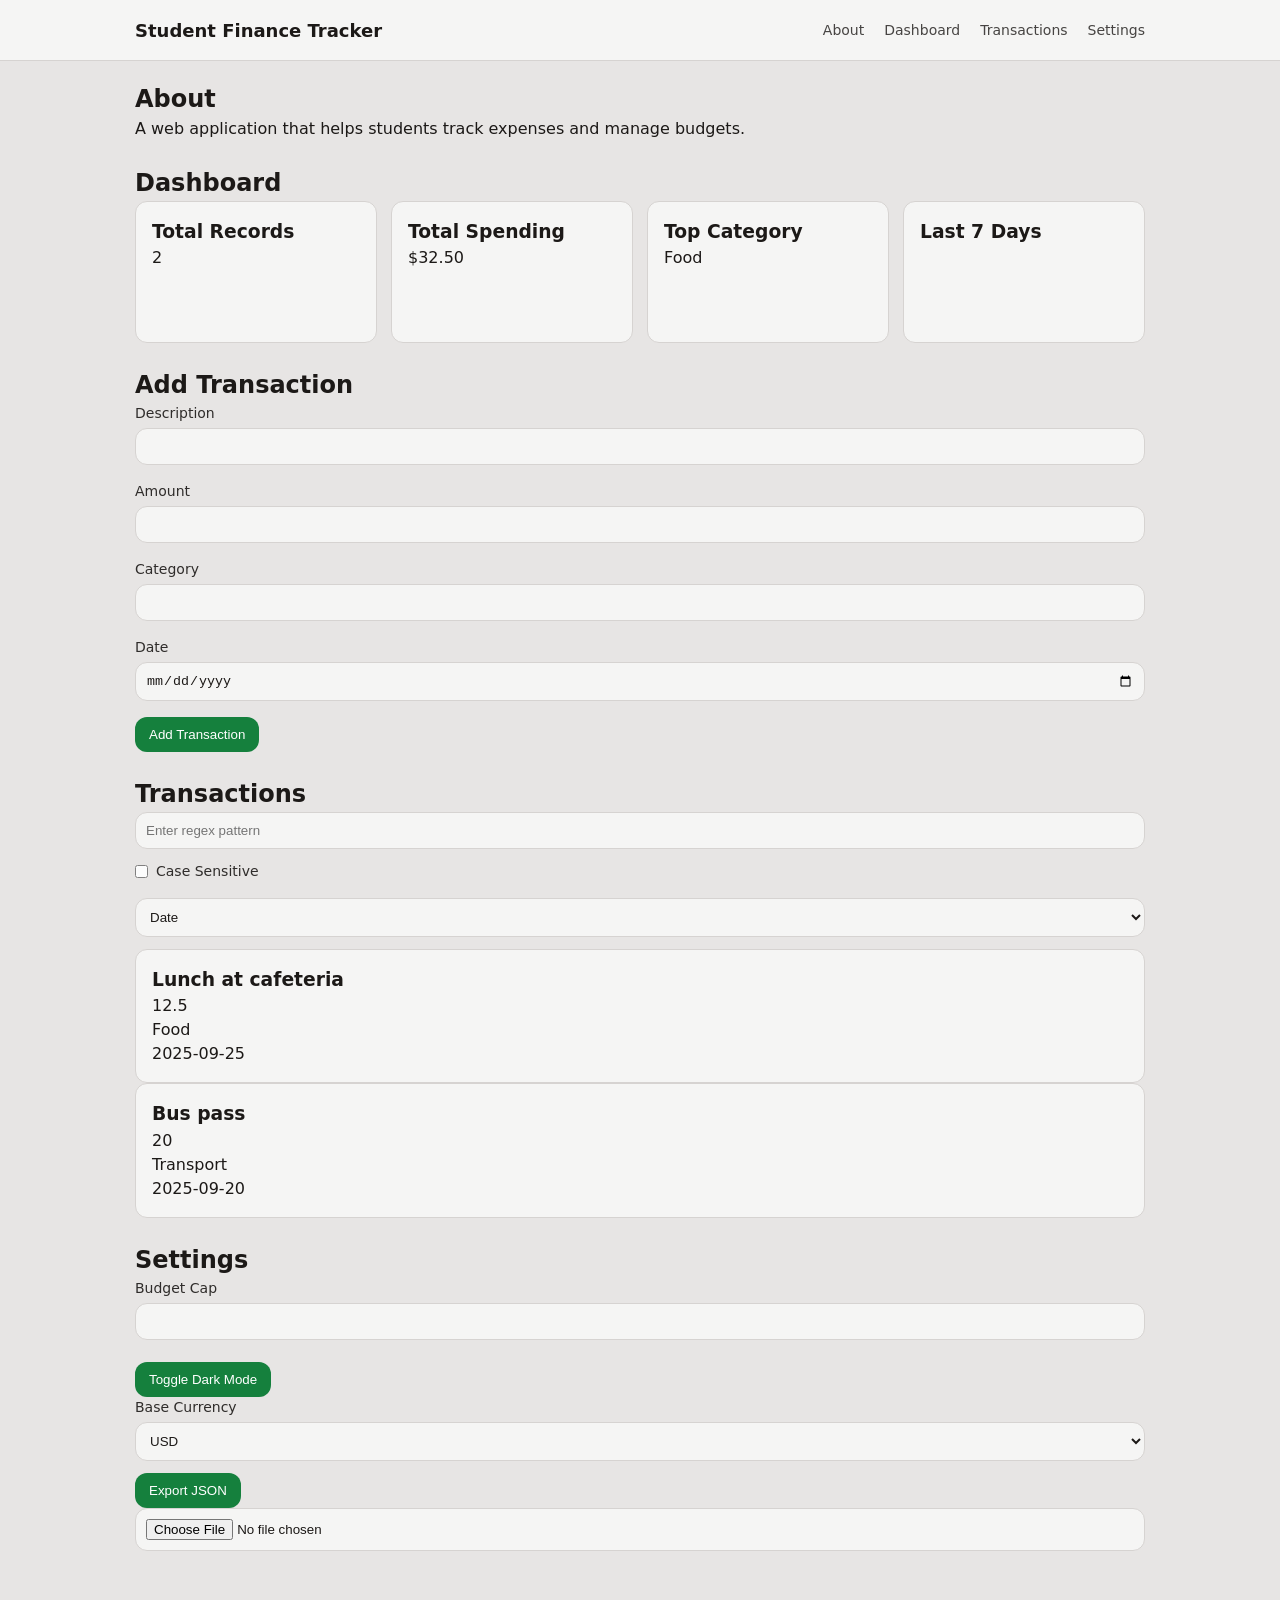
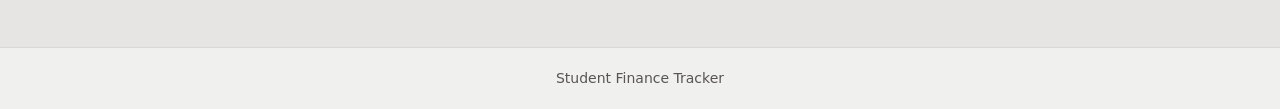
<file: student_finance_tracker/index.html>
<!DOCTYPE html>
<html lang="en">
<head>
    <meta charset="UTF-8">
    <meta name="viewport" content="width=device-width, initial-scale=1.0">
    <title>Student Finance Tracker</title>
    <link rel="stylesheet" href="styles/style.css">
</head>
<body>

<a href="#main-content" class="skip-link">Skip to Content</a>

<header>
    <div class="nav-container">
        <span class="logo">Student Finance Tracker</span>
        <nav>
            <ul>
                <li><a href="#about">About</a></li>
                <li><a href="#dashboard">Dashboard</a></li>
                <li><a href="#transactions">Transactions</a></li>
                <li><a href="#settings">Settings</a></li>
            </ul>
        </nav>
    </div>
</header>

<main id="main-content">

    <section id="about">
        <h2>About</h2>
        <p>
            A web application that helps students track expenses and manage budgets.
        </p>
    </section>

    <section id="dashboard">
        <h2>Dashboard</h2>
        <div class="stats-grid">
            <article class="card">
                <h3>Total Records</h3>
                <p id="total-records">0</p>
            </article>
            <article class="card">
                <h3>Total Spending</h3>
                <p id="total-spending">$0.00</p>
            </article>
            <article class="card">
                <h3>Top Category</h3>
                <p id="top-category">None</p>
            </article>
            <article class="card">
                <h3>Last 7 Days</h3>
                <div id="weekly-trend"></div>
            </article>
        </div>
    </section>

    <section id="transaction-form">
        <h2>Add Transaction</h2>
        <form id="transaction-form-element">
            <label for="description">Description</label>
            <input type="text" id="description" aria-describedby="description-error">
            <small id="description-error" class="error" role="alert"></small>

            <label for="amount">Amount</label>
            <input type="text" id="amount" aria-describedby="amount-error">
            <small id="amount-error" class="error" role="alert"></small>

            <label for="category">Category</label>
            <input type="text" id="category" aria-describedby="category-error">
            <small id="category-error" class="error" role="alert"></small>

            <label for="date">Date</label>
            <input type="date" id="date" aria-describedby="date-error">
            <small id="date-error" class="error" role="alert"></small>

            <button type="submit">Add Transaction</button>
        </form>
    </section>

    <section id="transactions">
        <h2>Transactions</h2>
        <div class="search-controls">
            <input type="text" id="search-pattern" placeholder="Enter regex pattern">
            <label class="checkbox-label">
                <input type="checkbox" id="case-sensitive">
                Case Sensitive
            </label>
            <small id="regex-error" class="error"></small>
        </div>
        <div class="sort-controls">
            <select id="sort-by">
                <option value="date">Date</option>
                <option value="description">Description</option>
                <option value="amount">Amount</option>
            </select>
        </div>
        <div id="transactions-container" class="transactions-container"></div>
    </section>

    <section id="settings">
        <h2>Settings</h2>
        <label for="budget-cap">Budget Cap</label>
        <input type="number" id="budget-cap">
        <p id="budget-message" aria-live="polite"></p>
        <button id="theme-toggle">Toggle Dark Mode</button>
        <label for="currency">Base Currency</label>
        <select id="currency">
            <option>USD</option>
            <option>EUR</option>
            <option>RWF</option>
        </select>

        <button id="export-btn">
            Export JSON
        </button>

        <input
                type="file"
                id="import-json"
                accept=".json">
    </section>

</main>

<footer>
    <p>Student Finance Tracker</p>
</footer>
<script type="module" src="./scripts/main.js"></script>

</body>
</html>
</file>
<file: student_finance_tracker/styles/style.css>
:root {
    --bg: #e7e5e4;
    --text: #1c1917;
    --card: #f5f5f4;
    --primary: #15803d;
    --accent: #16a34a;
    --border: #d6d3d1;

    --success: #16a34a;
    --error: #dc2626;
    --warning: #ca8a04;

    --radius: 12px;
    --space: 12px;
}

/* DARK MODE */
body.dark {
    --bg: #0b1220;
    --text: #e5e7eb;
    --card: #111827;
    --primary: #60a5fa;
    --accent: #38bdf8;
    --border: rgba(255, 255, 255, 0.10);
}

/* RESET */
* {
    margin: 0;
    padding: 0;
    box-sizing: border-box;
}

/* BASE */
html, body {
    height: 100%;
    font-family: system-ui, Arial, sans-serif;
    line-height: 1.5;
}

body {
    background: var(--bg);
    color: var(--text);
}

/* ACCESSIBILITY */
.skip-link {
    position: absolute;
    top: -100px;
    left: 0;
    background: var(--primary);
    color: white;
    padding: 8px 16px;
    z-index: 100;
    border-radius: 0 0 var(--radius) var(--radius);
    text-decoration: none;
    font-size: 14px;
}

.skip-link:focus {
    top: 0;
}

/* HEADER */
header {
    background: var(--card);
    border-bottom: 1px solid var(--border);
}

.nav-container {
    max-width: 1050px;
    margin: 0 auto;
    padding: 0 20px;
    height: 60px;
    display: flex;
    align-items: center;
    justify-content: space-between;
}

.logo {
    font-weight: 700;
    font-size: 18px;
}

/* NAV */
nav ul {
    display: flex;
    gap: 20px;
    list-style: none;
}

nav a {
    text-decoration: none;
    color: var(--text);
    opacity: 0.8;
    font-size: 14px;
    font-weight: 500;
    transition: 0.15s;
}

nav a:hover {
    opacity: 1;
    color: var(--primary);
}

/* LAYOUT */
main {
    max-width: 1050px;
    margin: auto;
    padding: 20px;
}

section {
    margin-bottom: 24px;
}

/* CARDS */
.card {
    background: var(--card);
    border: 1px solid var(--border);
    border-radius: var(--radius);
    padding: 16px;
    transition: transform 0.2s ease, box-shadow 0.2s ease;
}

.card:hover {
    transform: translateY(-4px);
    box-shadow: 0 12px 30px rgba(0,0,0,0.1);
}

/* GRID */
.stats-grid {
    display: grid;
    grid-template-columns: 1fr;
    gap: 14px;
}

@media (min-width: 768px) {
    .stats-grid {
        grid-template-columns: 1fr 1fr;
    }
}

@media (min-width: 1024px) {
    .stats-grid {
        grid-template-columns: 1fr 1fr 1fr 1fr;
    }
}

/* FORM ELEMENTS */
label {
    display: block;
    font-size: 14px;
    margin-bottom: 4px;
    opacity: 0.9;
}

input, select {
    width: 100%;
    padding: 10px;
    margin-bottom: var(--space);
    border-radius: var(--radius);
    border: 1px solid var(--border);
    background: var(--card);
    color: var(--text);
    transition: 0.15s ease;
}

input:focus, select:focus {
    outline: none;
    border-color: var(--primary);
    box-shadow: 0 0 0 4px color-mix(in srgb, var(--primary) 15%, transparent);
}

/* CHECKBOX */
.checkbox-label {
    display: inline-flex;
    align-items: center;
    gap: 8px;
    font-size: 14px;
    margin-bottom: var(--space);
    cursor: pointer;
}

.checkbox-label input {
    width: auto;
    margin: 0;
}

/* BUTTONS */
button {
    background: var(--primary);
    color: white;
    border: none;
    padding: 10px 14px;
    border-radius: var(--radius);
    cursor: pointer;
    font-weight: 500;
    transition: transform 0.15s ease, filter 0.15s ease;
}

button:hover {
    filter: brightness(1.1);
}

button:active {
    transform: scale(0.97);
}

body.dark button:hover {
    filter: brightness(0.9);
}

/* ERROR + STATUS */
.error {
    color: var(--error);
    font-size: 13px;
    margin-top: -6px;
    margin-bottom: 10px;
    display: block;
}

.success {
    color: var(--success);
    font-size: 13px;
}

.warning {
    color: var(--warning);
    font-size: 13px;
}

[aria-live] {
    margin-top: 10px;
    font-size: 13px;
}

/* HIGHLIGHT */
mark {
    background: color-mix(in srgb, var(--warning) 30%, transparent);
    color: var(--text);
    padding: 2px;
    border-radius: 4px;
}

/* WEEKLY CHART */
#weekly-trend {
    display: flex;
    align-items: flex-end;
    gap: 4px;
    height: 80px;
}

/* FOOTER */
footer {
    text-align: center;
    padding: 20px;
    font-size: 14px;
    opacity: 0.7;
    border-top: 1px solid var(--border);
    background: var(--card);
    margin-top: 40px;
}

/* MOBILE */
@media (max-width: 600px) {
    .nav-container {
        flex-direction: column;
        height: auto;
        padding: 12px;
        gap: 12px;
        text-align: center;
    }

    nav ul {
        gap: 14px;
        flex-wrap: wrap;
        justify-content: center;
    }

    main {
        padding: 12px;
    }

    button {
        width: 100%;
    }

    th, td {
        font-size: 13px;
    }
}

/* FOCUS (SINGLE CLEAN VERSION) */
*:focus {
    outline: 3px solid #4f46e5;
    outline-offset: 2px;
}
</file>
